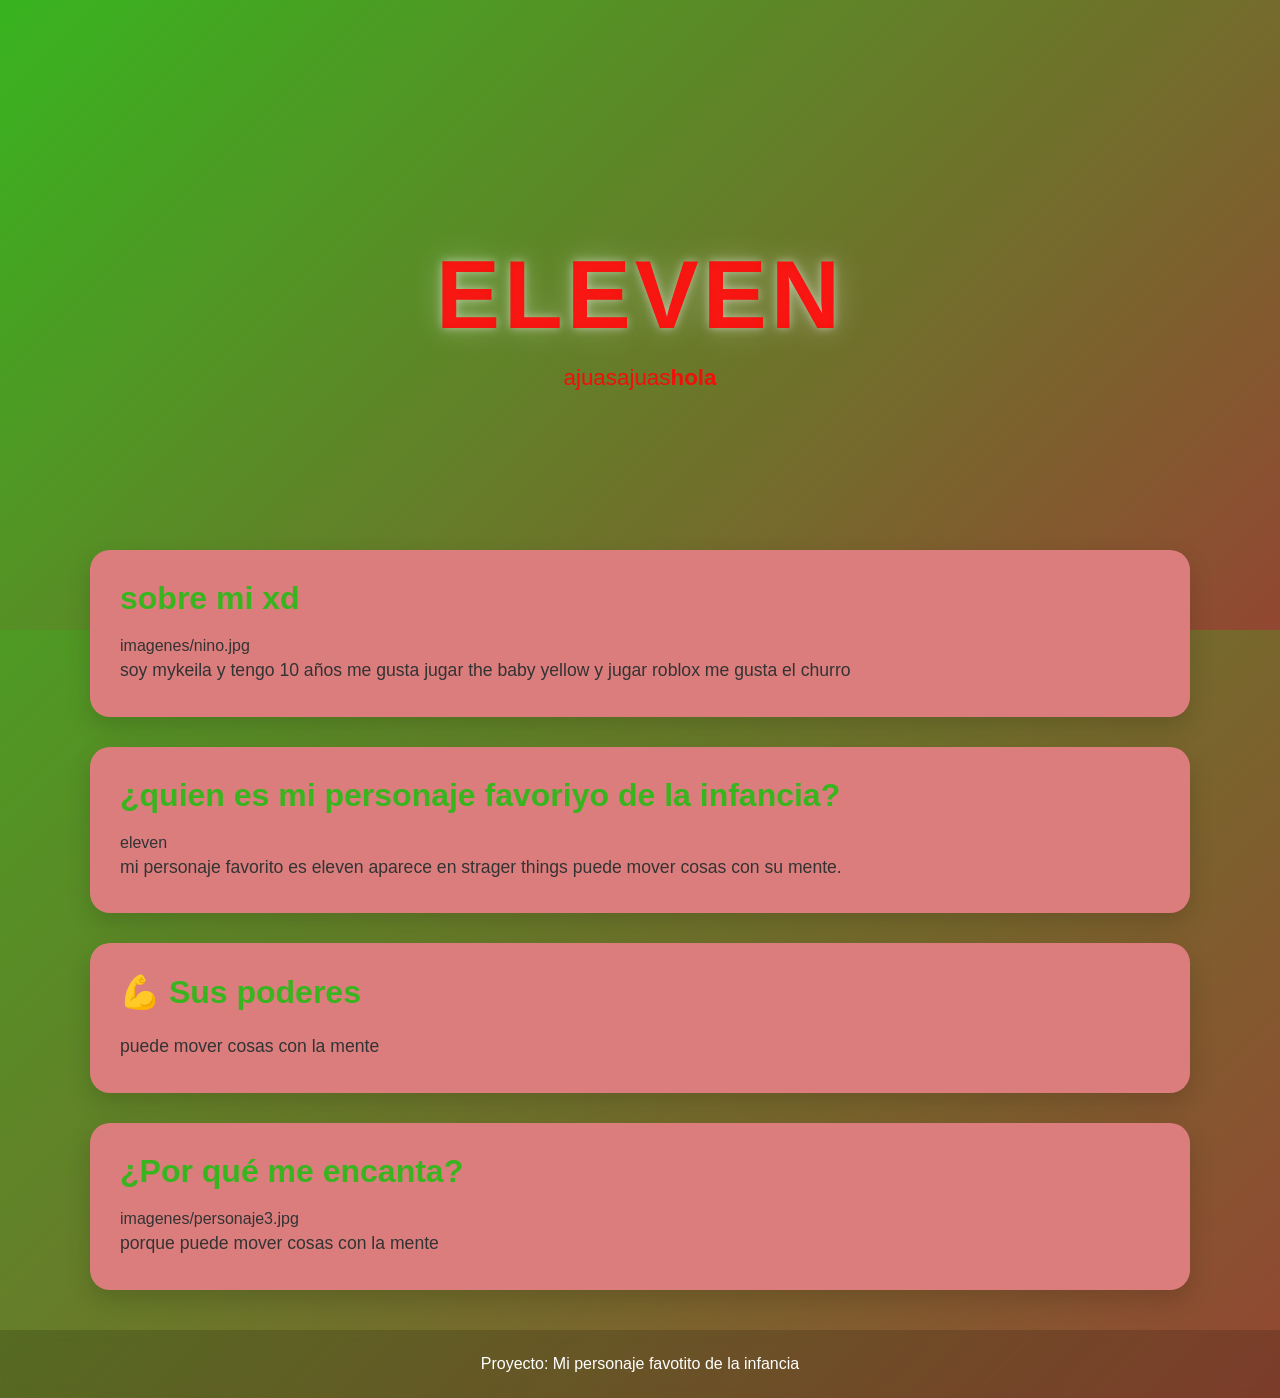
<file: docs/personajeFavorito/index.html>
<!DOCTYPE html>
<html lang="es">

<head>
    <meta charset="UTF-8">
    <meta name="viewport" content="width=device-width, initial-scale=1.0">
    <title>[Nombre del Personaje]</title>
    <link rel="stylesheet" href="style.css">
</head>

<body>

    <header class="hero">
        <div class="hero-content">
            <h1>eleven</h1>
            <p>ajuasajuas<strong>hola
            </strong></p>
        </div>
    </header>

    <main>

        <section class="card">
            <h2>sobre mi xd</h2>
            imagenes/nino.jpg

            <p>
               soy mykeila y tengo 10 años me gusta jugar the baby yellow y jugar roblox me gusta el churro
            </p>
        </section>

        <section class="card">
            <h2>¿quien es mi personaje favoriyo de la infancia?</h2>
            eleven

            <p>
               mi personaje favorito es eleven aparece en strager things puede mover cosas con su mente.
            </p>
        </section>

        <section class="card">
            <h2>💪 Sus poderes</h2>
            

            <p>
                puede mover cosas con la mente
            </p>
        </section>

        <section class="card">
            <h2>¿Por qué me encanta?</h2>
            imagenes/personaje3.jpg

            <p>
                porque puede mover cosas con la mente 
                
            </p>
        </section>

    </main>

    <footer>
        <p>Proyecto: Mi personaje favotito de la infancia</p>
    </footer>

</body>

</html>
</file>
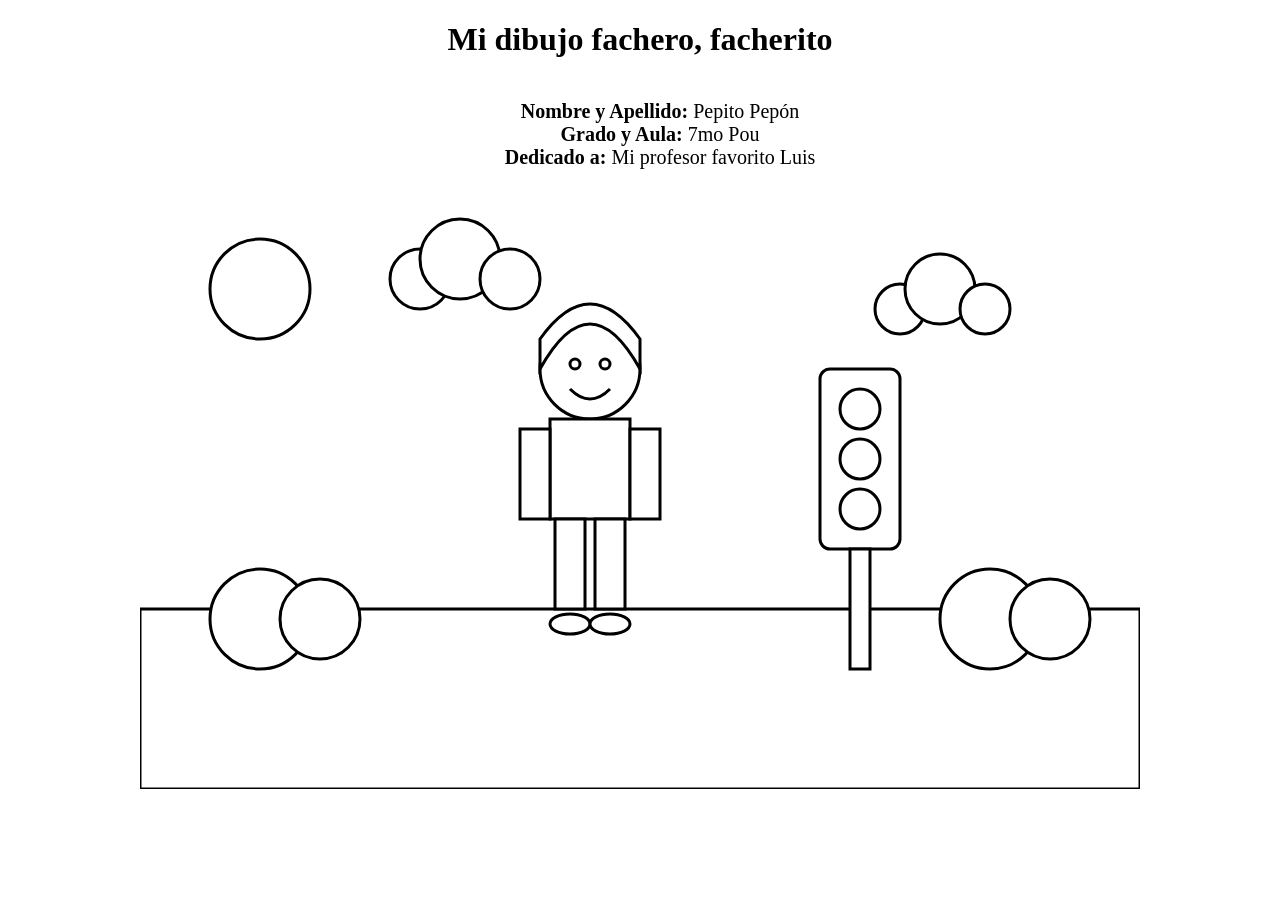
<file: docs/semaforoRGB/index.html>
<!DOCTYPE html>
<html lang="es">
<head>
    <meta charset="UTF-8">
    <title>Dibujo para colorear</title>
    <link rel="stylesheet" href="estilos.css">
</head>
<body>
<h1>Mi dibujo fachero, facherito</h1>
<ul>
  <li><strong>Nombre y Apellido:</strong> Pepito Pepón</li>
  <li><strong>Grado y Aula:</strong> 7mo Pou</li>
  <li><strong>Dedicado a:</strong> Mi profesor favorito Luis</li>
</ul>
<svg viewBox="0 0 1000 600" class="dibujo cielo">

    <!-- Sol -->
    <circle class="sol" cx="120" cy="100" r="50"/>

    <!-- Nubes -->
    <g class="nube">
        <circle class="nube-cuerpo" cx="280" cy="90" r="30"/>
        <circle class="nube-cuerpo" cx="320" cy="70" r="40"/>
        <circle class="nube-cuerpo" cx="370" cy="90" r="30"/>
    </g>

    <g class="nube">
        <circle class="nube-cuerpo" cx="760" cy="120" r="25"/>
        <circle class="nube-cuerpo" cx="800" cy="100" r="35"/>
        <circle class="nube-cuerpo" cx="845" cy="120" r="25"/>
    </g>

    <!-- Césped -->
    <rect class="cesped" x="0" y="420" width="1000" height="180"/>

    <!-- Arbustos -->
    <circle class="arbusto" cx="120" cy="430" r="50"/>
    <circle class="arbusto" cx="180" cy="430" r="40"/>

    <circle class="arbusto" cx="850" cy="430" r="50"/>
    <circle class="arbusto" cx="910" cy="430" r="40"/>

    <!-- Semáforo -->
    <g class="semaforo">

        <rect class="cuerpo-semaforo"
              x="680"
              y="180"
              width="80"
              height="180"
              rx="10"/>

        <circle class="luz-roja"
                cx="720"
                cy="220"
                r="20"/>

        <circle class="luz-amarilla"
                cx="720"
                cy="270"
                r="20"/>

        <circle class="luz-verde"
                cx="720"
                cy="320"
                r="20"/>

        <rect class="palo-semaforo"
              x="710"
              y="360"
              width="20"
              height="120"/>

    </g>

    <!-- Persona -->

    <!-- Cabeza -->
    <circle class="piel"
            cx="450"
            cy="180"
            r="50"/>

    <!-- Cabello -->
    <path class="cabello"
          d="M400 180
             Q450 90 500 180
             L500 150
             Q450 80 400 150 Z"/>

    <!-- Ojos -->
    <circle class="ojo"
            cx="435"
            cy="175"
            r="5"/>

    <circle class="ojo"
            cx="465"
            cy="175"
            r="5"/>

    <!-- Sonrisa -->
    <path class="boca"
          d="M430 200 Q450 220 470 200"/>

    <!-- Polo -->
    <rect class="polo"
          x="410"
          y="230"
          width="80"
          height="100"/>

    <!-- Brazos -->
    <rect class="piel"
          x="380"
          y="240"
          width="30"
          height="90"/>

    <rect class="piel"
          x="490"
          y="240"
          width="30"
          height="90"/>

    <!-- Pantalón -->
    <rect class="pantalon"
          x="415"
          y="330"
          width="30"
          height="90"/>

    <rect class="pantalon"
          x="455"
          y="330"
          width="30"
          height="90"/>

    <!-- Zapatos -->
    <ellipse class="zapato"
             cx="430"
             cy="435"
             rx="20"
             ry="10"/>

    <ellipse class="zapato"
             cx="470"
             cy="435"
             rx="20"
             ry="10"/>

</svg>

</body>
</html>
</file>
<file: docs/personajeFavorito/style.css>
/*======================================
  PALETA DE COLORES
======================================*/
:root {
    --color-primario: #38b41f;
    --color-secundario: #924732;
}

/*======================================
  CONFIGURACIÓN GENERAL
======================================*/
* {
    margin: 0;
    padding: 0;
    box-sizing: border-box;
}

body {
    font-family: "Segoe UI", Arial, sans-serif;

    background: linear-gradient(
        135deg,
        var(--color-primario),
        var(--color-secundario)
    );

    min-height: 100vh;
    color: #333;
}

/*======================================
  HERO
======================================*/
.hero {
    height: 70vh;

    display: flex;
    justify-content: center;
    align-items: center;

    text-align: center;

    background: linear-gradient(
        135deg,
        var(--color-primario),
        var(--color-secundario)
    );

    color: rgba(255, 6, 6, 0.911);
}

.hero-content {
    animation: aparecer 1.5s ease;
}

.hero h1 {
    font-size: clamp(3rem, 8vw, 6rem);
    letter-spacing: 4px;
    text-transform: uppercase;

    text-shadow:
        0 0 10px rgba(255,255,255,.5),
        0 0 30px rgba(255,255,255,.3);

    animation: flotar 3s ease-in-out infinite;
}

.hero p {
    font-size: 1.4rem;
    margin-top: 15px;
}

/*======================================
  CONTENEDOR
======================================*/
main {
    width: 90%;
    max-width: 1100px;

    margin: -80px auto 40px;
}

/*======================================
  TARJETAS
======================================*/
.card {
    background: rgb(219, 125, 125);

    margin-bottom: 30px;
    padding: 30px;

    border-radius: 20px;

    box-shadow: 0 10px 25px rgba(0,0,0,.15);

    transition: .3s;
}

.card:hover {
    transform: translateY(-8px);
}

.card h2 {
    color: var(--color-primario);
    margin-bottom: 20px;
    font-size: 2rem;
}

.card img {
    width: 100%;
    max-width: 450px;

    display: block;
    margin: 20px auto;

    border-radius: 15px;

    transition: .4s;
}

.card img:hover {
    transform: scale(1.05);
}

.card p {
    font-size: 1.1rem;
    line-height: 1.8;
}

/*======================================
  FOOTER
======================================*/
footer {
    text-align: center;

    padding: 25px;

    color: white;

    background: rgba(0,0,0,.15);

    backdrop-filter: blur(5px);
}

/*======================================
  ANIMACIONES
======================================*/
@keyframes aparecer {
    from {
        opacity: 0;
        transform: translateY(40px);
    }

    to {
        opacity: 1;
        transform: translateY(0);
    }
}

@keyframes flotar {
    0% {
        transform: translateY(0);
    }

    50% {
        transform: translateY(-10px);
    }

    100% {
        transform: translateY(0);
    }
}

/*======================================
  RESPONSIVE
======================================*/
@media (max-width: 768px) {

    .hero {
        height: 55vh;
    }

    .hero p {
        font-size: 1rem;
    }

    .card {
        padding: 20px;
    }

    .card h2 {
        font-size: 1.5rem;
    }
}
</file>
<file: docs/semaforoRGB/estilos.css>
body{
    margin:0;
    display:flex;
    justify-content:center;
    background:white;
    flex-direction: column;
    align-items: center;

}
h1 {
  text-align: center;
}
ul {
  list-style-type: none;
  display: flex;
  flex-direction: column;
  align-items: center;
  font-size: 20px;
}
.dibujo{
    width:1000px;
}

.cielo,
.sol,
.nube-cuerpo,
.cesped,
.arbusto,
.cuerpo-semaforo,
.luz-roja,
.luz-amarilla,
.luz-verde,
.palo-semaforo,
.piel,
.cabello,
.ojo,
.polo,
.pantalon,
.zapato{
    fill:white;
    stroke:black;
    stroke-width:3;
}
</file>
